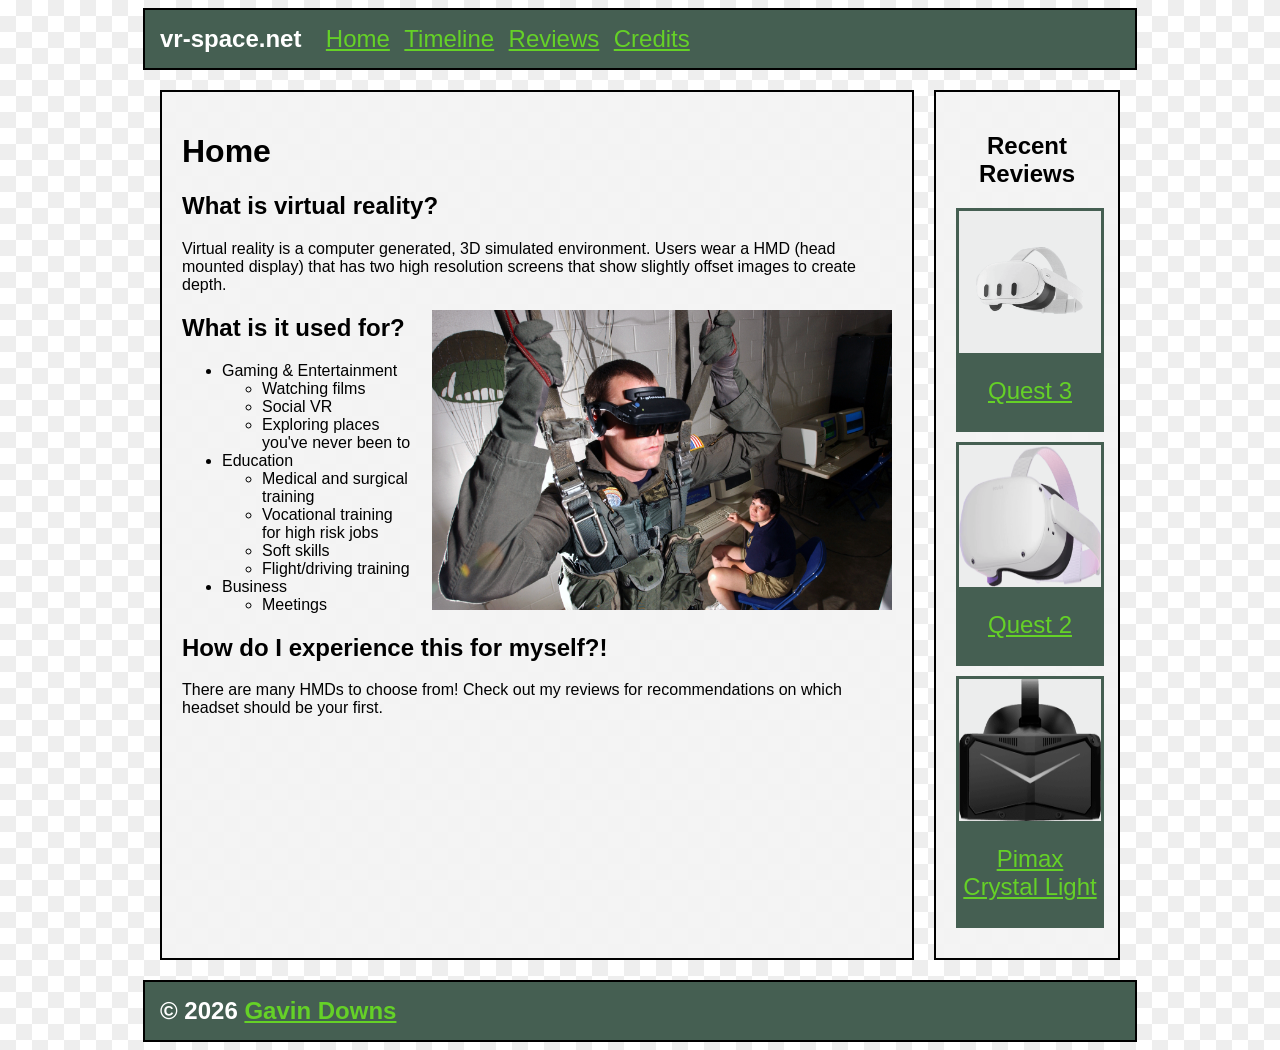
<file: index.html>
<!DOCTYPE html>
<html lang="en">

<head>
    <meta charset="UTF-8">
    <meta name="viewport" content="width=device-width, initial-scale=1.0" />
    <link rel="stylesheet" href="css/styles.css">
    <title>Home</title>
    <link rel="icon" href="media/favicons/favicon.ico" sizes="32x32">
    <link rel="icon" href="media/favicons/favicon.svg" type="image/svg+xml">
    <link rel="apple-touch-icon" href="media/favicons/apple-touch-icon.png">
</head>

<body>

    <header class="main-header">
        <h2>vr-space.net</h2>
        <nav>
            <a href="index.html">Home</a>
            <a href="timeline.html">Timeline</a>
            <a href="reviews.html">Reviews</a>
            <a href="credits.html">Credits</a>
        </nav>
    </header>

    <div class="content-container">
        <main class="main-content">
            <h1>Home</h1>
            <h2>What is virtual reality?</h2>
            <p>Virtual reality is a computer generated, 3D simulated environment. Users wear a HMD (head mounted
                display) that has two high resolution screens that show slightly offset images to create depth. </p>
            <img src="media/home/VR-Helm.jpg" class="small-img"
                alt="U.S. Soldier wearing a VR Headset in parachute gear">
            <h2>What is it used for?</h2>
            <ul>
                <li>Gaming & Entertainment
                    <ul>
                        <li>Watching films</li>
                        <li>Social VR</li>
                        <li>Exploring places you've never been to</li>
                    </ul>
                </li>

                <li>Education
                    <ul>
                        <li>Medical and surgical training</li>
                        <li>Vocational training for high risk jobs</li>
                        <li>Soft skills</li>
                        <li>Flight/driving training</li>
                    </ul>
                </li>
                <li>Business
                    <ul>
                        <li>Meetings</li>
                    </ul>
                </li>
            </ul>
            <h2>How do I experience this for myself?!</h2>
            <p>There are many HMDs to choose from! Check out my reviews for recommendations on which headset should be
                your first.</p>
        </main>

        <aside class="sidebar">
            <h2>Recent Reviews</h2>

            <a href="user-reviews/quest3.html" class="icon-link">
                <div class="sidebar-icon">
                    <img src="media/headsets/quest3.png" alt="Quest 3 Headset">
                    <p>Quest 3</p>
                </div>
            </a>

            <a href="user-reviews/quest2.html" class="icon-link">
                <div class="sidebar-icon">
                    <img src="media/headsets/quest2.png" alt="Quest 2 Headset">
                    <p>Quest 2</p>
                </div>
            </a>

            <a href="user-reviews/pimax-crystal.html" class="icon-link">
                <div class="sidebar-icon">
                    <img src="media/headsets/pimax-crystal.png" alt="Pimax Crystal Headset">
                    <p>Pimax Crystal Light</p>
                </div>
            </a>
        </aside>

    </div>

    <footer class="main-footer">
        <h2>&copy; 2026 <a href="mailto:gdowns4881@students.lcstate.edu">Gavin Downs</a></h2>
    </footer>

</body>

</html>
</file>
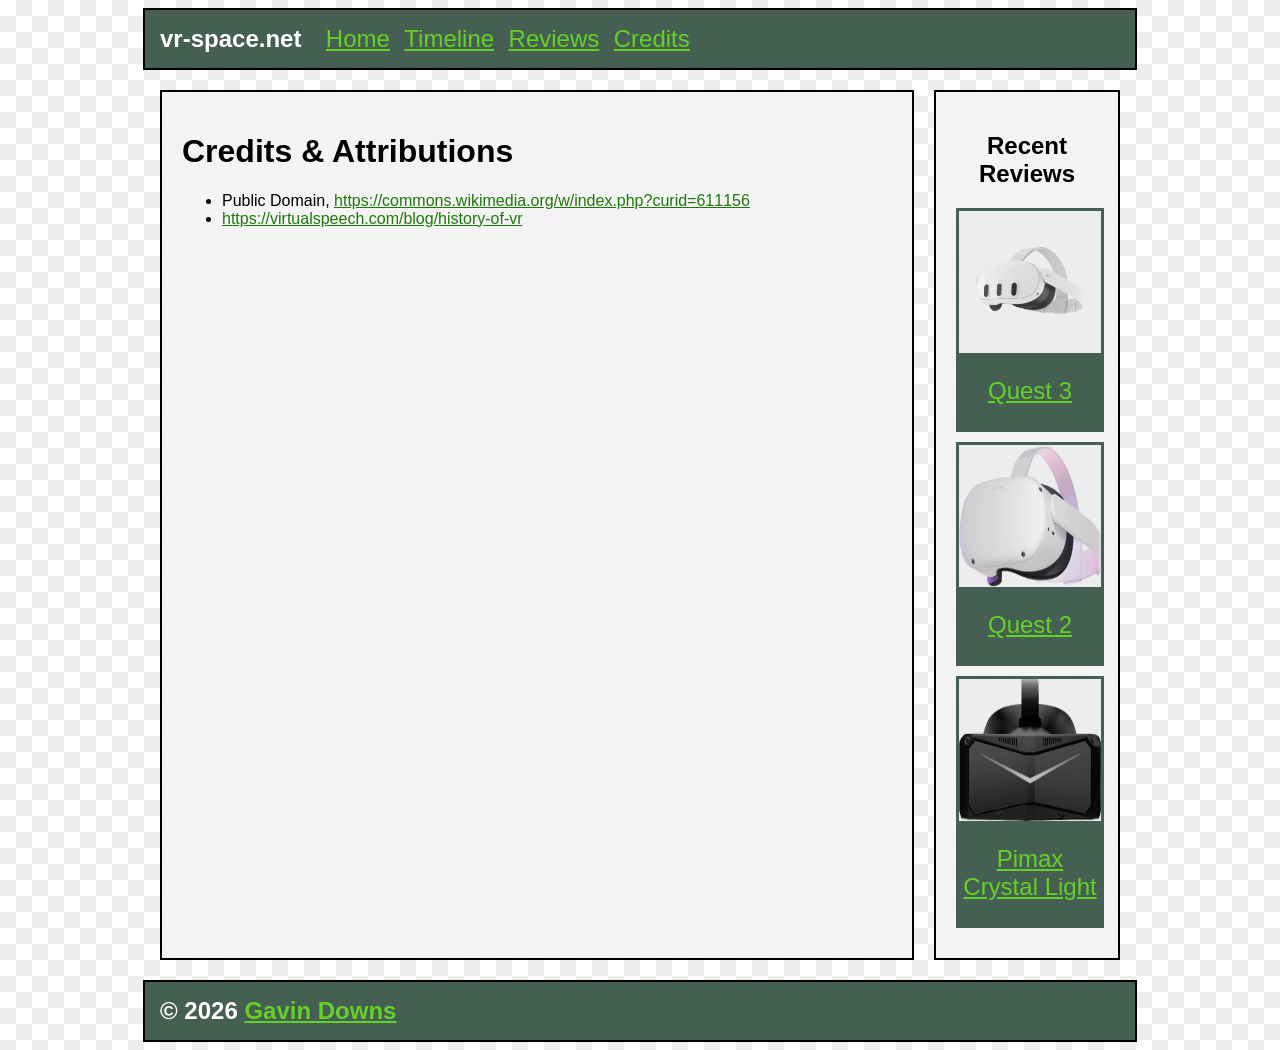
<file: credits.html>
<!DOCTYPE html>
<html lang="en">

<head>
    <meta charset="UTF-8">
    <meta name="viewport" content="width=device-width, initial-scale=1.0" />
    <link rel="stylesheet" href="css/styles.css">
    <title>Credits</title>

    <link rel="icon" href="media/favicons/favicon.ico" sizes="32x32">
    <link rel="icon" href="media/favicons/favicon.svg" type="image/svg+xml">
    <link rel="apple-touch-icon" href="media/favicons/apple-touch-icon.png">
</head>

<body>

    <header class="main-header">
        <h2>vr-space.net</h2>
        <nav>
            <a href="index.html">Home</a>
            <a href="timeline.html">Timeline</a>
            <a href="reviews.html">Reviews</a>
            <a href="credits.html">Credits</a>
        </nav>
    </header>

    <div class="content-container">
        <main class="main-content">
            <h1>Credits & Attributions</h1>
            <ul>
                <li>Public Domain, <a
                        href="https://commons.wikimedia.org/w/index.php?curid=611156">https://commons.wikimedia.org/w/index.php?curid=611156</a>
                </li>
                <li><a
                        href="https://virtualspeech.com/blog/history-of-vr">https://virtualspeech.com/blog/history-of-vr</a>
                </li>
            </ul>
        </main>

        <aside class="sidebar">
            <h2>Recent Reviews</h2>

            <a href="user-reviews/quest3.html" class="icon-link">
                <div class="sidebar-icon">
                    <img src="media/headsets/quest3.png" alt="Quest 3 Headset">
                    <p>Quest 3</p>
                </div>
            </a>

            <a href="user-reviews/quest2.html" class="icon-link">
                <div class="sidebar-icon">
                    <img src="media/headsets/quest2.png" alt="Quest 2 Headset">
                    <p>Quest 2</p>
                </div>
            </a>

            <a href="user-reviews/pimax-crystal.html" class="icon-link">
                <div class="sidebar-icon">
                    <img src="media/headsets/pimax-crystal.png" alt="Pimax Crystal Headset">
                    <p>Pimax Crystal Light</p>
                </div>
            </a>
        </aside>
    </div>

    <footer class="main-footer">
        <h2>&copy; 2026 <a href="mailto:gdowns4881@students.lcstate.edu">Gavin Downs</a></h2>
    </footer>

</body>

</html>
</file>
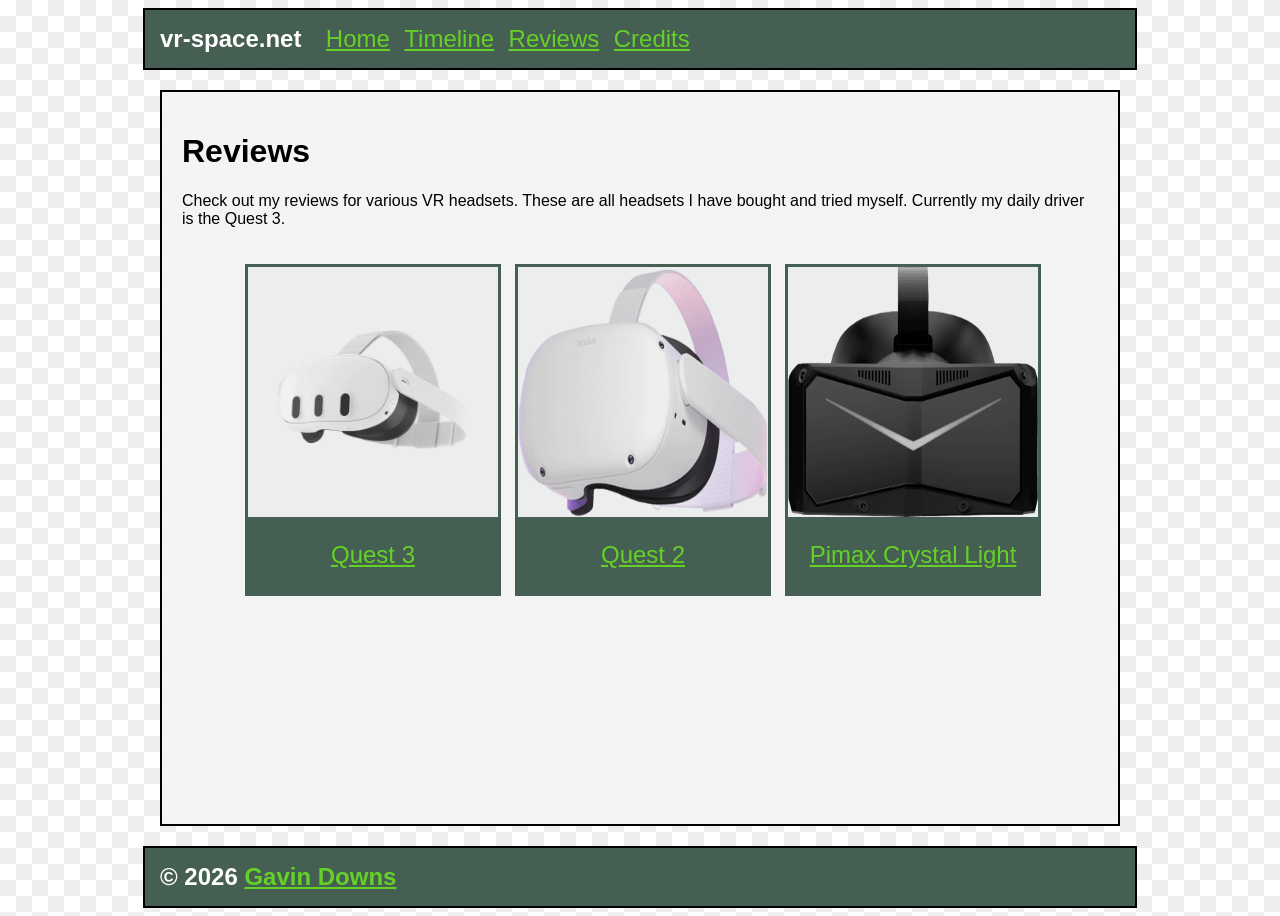
<file: reviews.html>
<!DOCTYPE html>
<html lang="en">

<head>
    <meta charset="UTF-8">
    <meta name="viewport" content="width=device-width, initial-scale=1.0" />
    <link rel="stylesheet" href="css/styles.css">
    <title>Reviews</title>

    <link rel="icon" href="media/favicons/favicon.ico" sizes="32x32">
    <link rel="icon" href="media/favicons/favicon.svg" type="image/svg+xml">
    <link rel="apple-touch-icon" href="media/favicons/apple-touch-icon.png">
</head>

<body>

    <header class="main-header">
        <h2>vr-space.net</h2>
        <nav>
            <a href="index.html">Home</a>
            <a href="timeline.html">Timeline</a>
            <a href="reviews.html">Reviews</a>
            <a href="credits.html">Credits</a>
        </nav>
    </header>

    <div class="content-container">
        <main class="main-content">
            <h1>Reviews</h1>
            <p>Check out my reviews for various VR headsets. These are all headsets I have bought and tried myself.
                Currently my daily driver is the Quest 3.</p>

            <div class="review-pane">
                <div class="review-icon">
                    <a href="user-reviews/quest3.html" class="icon-link">
                        <div class="sidebar-icon">
                            <img src="media/headsets/quest3.png" alt="Quest 3 Headset">
                            <p>Quest 3</p>
                        </div>
                    </a>
                </div>

                <div class="review-icon">
                    <a href="user-reviews/quest2.html" class="icon-link">
                        <div class="sidebar-icon">
                            <img src="media/headsets/quest2.png" alt="Quest 2 Headset">
                            <p>Quest 2</p>
                        </div>
                    </a>
                </div>

                <div class="review-icon">
                    <a href="user-reviews/pimax-crystal.html" class="icon-link">
                        <div class="sidebar-icon">
                            <img src="media/headsets/pimax-crystal.png" alt="Pimax Crystal Headset">
                            <p>Pimax Crystal Light</p>
                        </div>
                    </a>
                </div>
            </div>
        </main>
    </div>

    <footer class="main-footer">
        <h2>&copy; 2026 <a href="mailto:gdowns4881@students.lcstate.edu">Gavin Downs</a></h2>
    </footer>

</body>

</html>
</file>
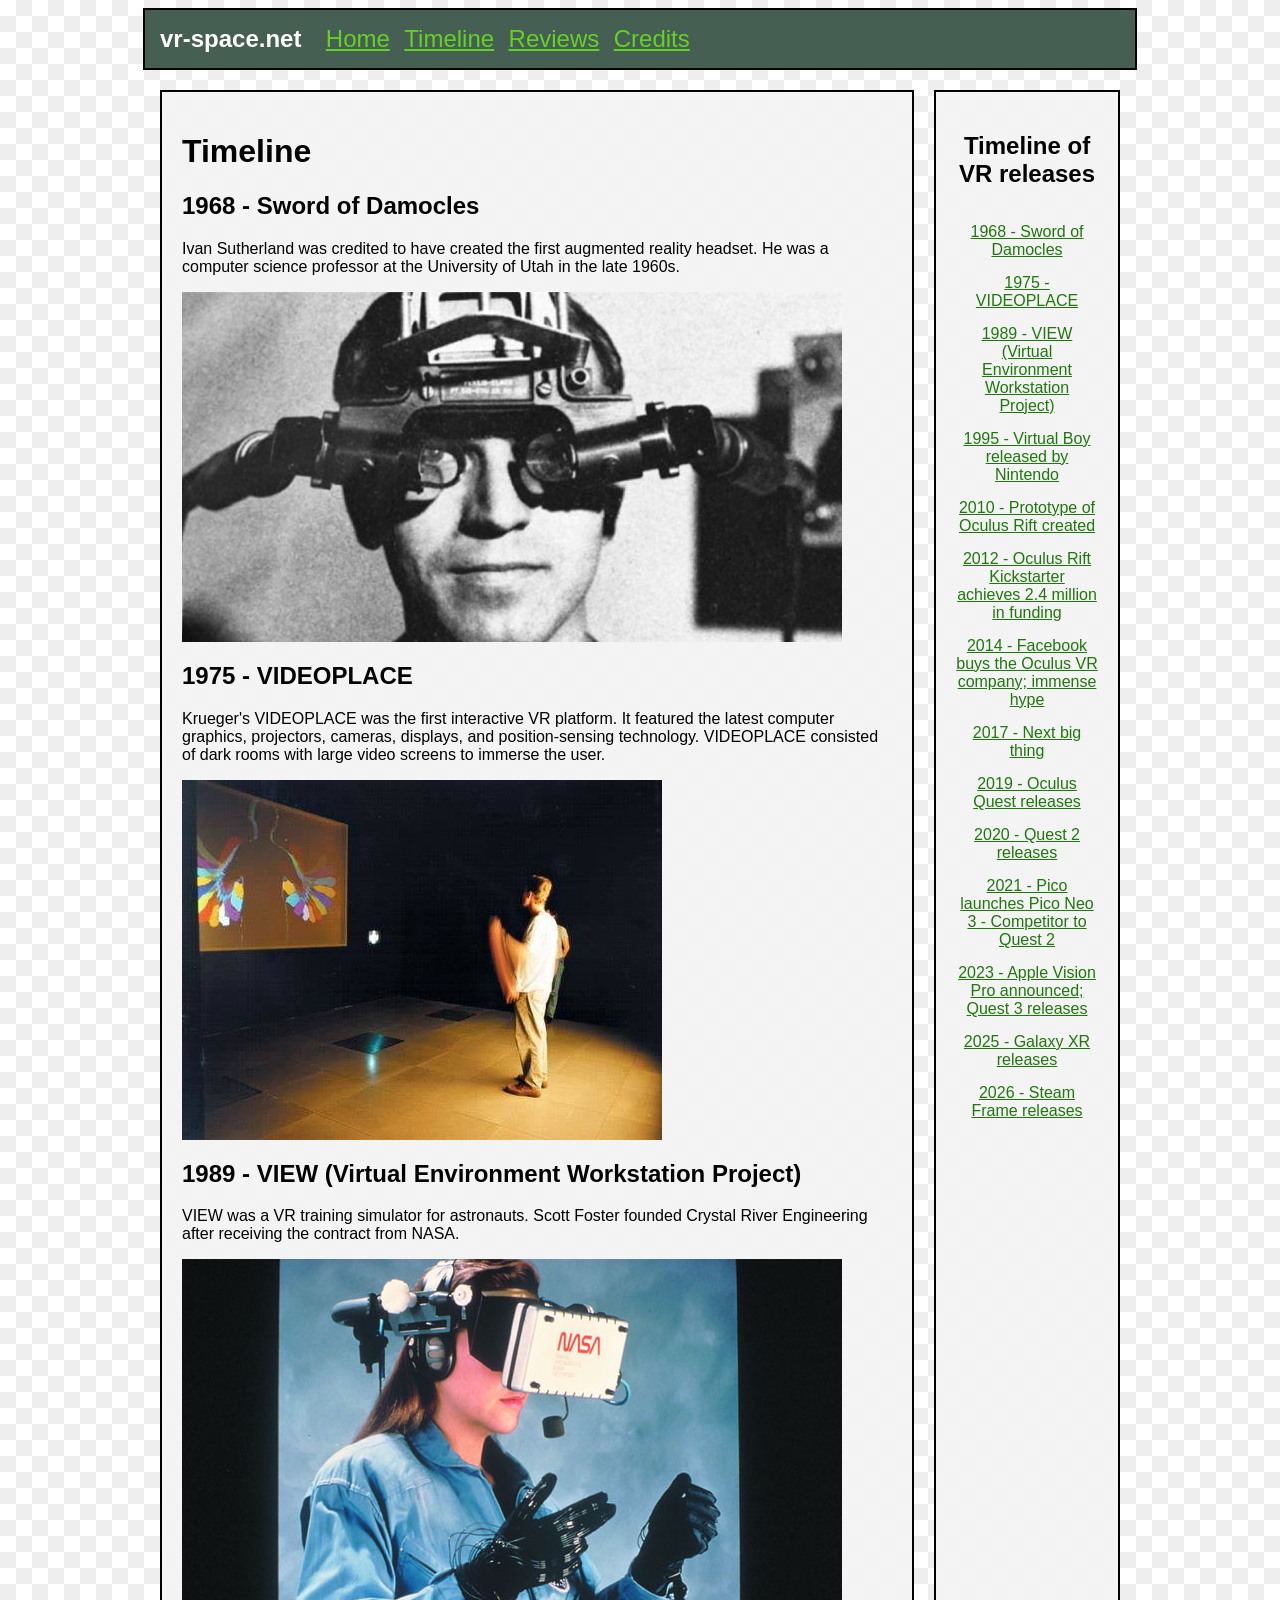
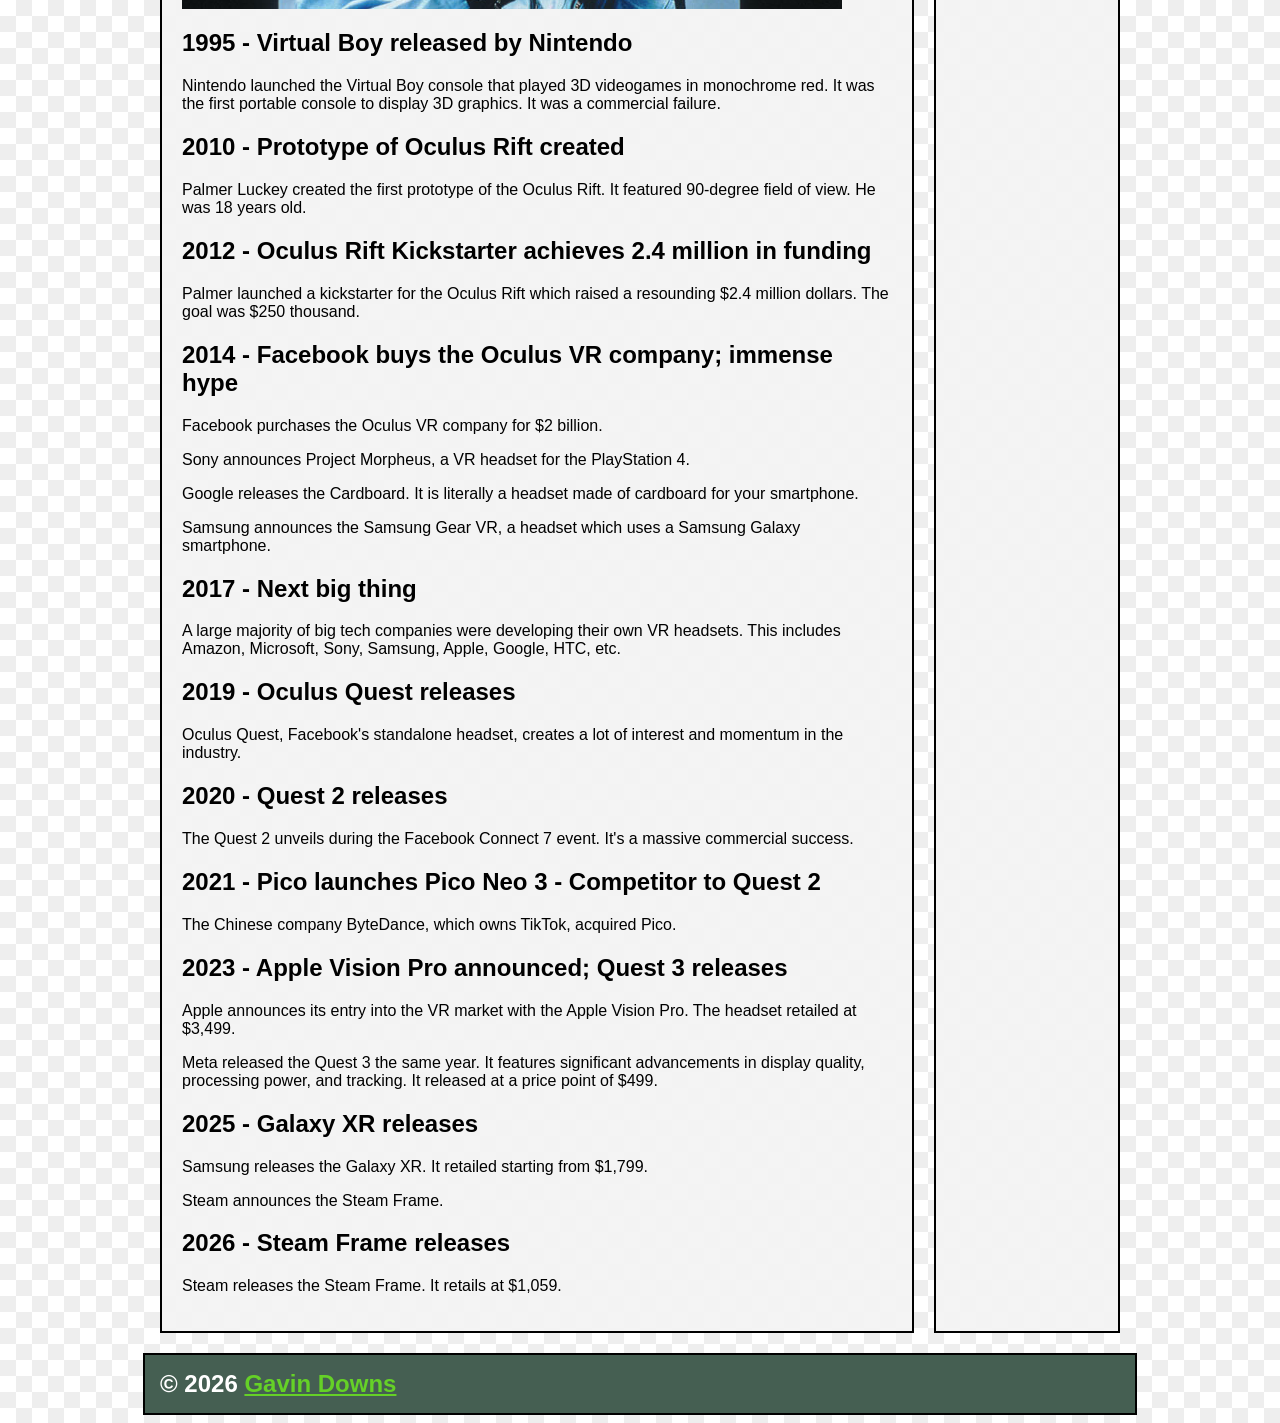
<file: timeline.html>
<!DOCTYPE html>
<html lang="en">

<head>
    <meta charset="UTF-8">
    <meta name="viewport" content="width=device-width, initial-scale=1.0" />
    <link rel="stylesheet" href="css/styles.css">
    <title>Timeline</title>

    <link rel="icon" href="media/favicons/favicon.ico" sizes="32x32">
    <link rel="icon" href="media/favicons/favicon.svg" type="image/svg+xml">
    <link rel="apple-touch-icon" href="media/favicons/apple-touch-icon.png">
</head>

<body>

    <header class="main-header">
        <h2>vr-space.net</h2>
        <nav>
            <a href="index.html">Home</a>
            <a href="timeline.html">Timeline</a>
            <a href="reviews.html">Reviews</a>
            <a href="credits.html">Credits</a>
        </nav>
    </header>

    <div class="content-container">
        <main class="main-content">
            <h1>Timeline</h1>
            <h2 id="1968">1968 - Sword of Damocles</h2>
            <p>Ivan Sutherland was credited to have created the first augmented reality headset. He was a computer
                science professor at the University of Utah in the late 1960s.</p>
            <img src="media/timeline/1968-damocles.jpg" alt="A guy looking through the lenses of a VR device.">
            <h2 id="1975">1975 - VIDEOPLACE</h2>
            <p>Krueger's VIDEOPLACE was the first interactive VR platform. It featured the latest computer graphics,
                projectors, cameras, displays, and position-sensing technology. VIDEOPLACE consisted of dark rooms with
                large video screens to immerse the user.</p>
            <img src="media/timeline/1975-flap.jpg"
                alt="Guy flapping his arms and watching the pretty colors on the screen.">
            <h2 id="1989">1989 - VIEW (Virtual Environment Workstation Project)</h2>
            <p>VIEW was a VR training simulator for astronauts. Scott Foster founded Crystal River Engineering after
                receiving the contract from NASA.</p>
            <img src="media/timeline/1989-nasa.jpg" alt="Person wearing NASA headset with tracking gloves.">
            <h2 id="1995">1995 - Virtual Boy released by Nintendo</h2>
            <p>Nintendo launched the Virtual Boy console that played 3D videogames in monochrome red. It was the first
                portable console to display 3D graphics. It was a commercial failure.</p>
            <h2 id="2010">2010 - Prototype of Oculus Rift created</h2>
            <p>Palmer Luckey created the first prototype of the Oculus Rift. It featured 90-degree field of view. He was
                18 years old.</p>
            <h2 id="2012">2012 - Oculus Rift Kickstarter achieves 2.4 million in funding</h2>
            <p>Palmer launched a kickstarter for the Oculus Rift which raised a resounding $2.4 million dollars. The
                goal was $250 thousand.</p>
            <h2 id="2014">2014 - Facebook buys the Oculus VR company; immense hype</h2>
            <p>Facebook purchases the Oculus VR company for $2 billion.</p>
            <p>Sony announces Project Morpheus, a VR headset for the PlayStation 4.</p>
            <p>Google releases the Cardboard. It is literally a headset made of cardboard for your smartphone.</p>
            <p>Samsung announces the Samsung Gear VR, a headset which uses a Samsung Galaxy smartphone.</p>
            <h2 id="2017">2017 - Next big thing</h2>
            <p>A large majority of big tech companies were developing their own VR headsets. This includes Amazon,
                Microsoft, Sony, Samsung, Apple, Google, HTC, etc.</p>
            <h2 id="2019">2019 - Oculus Quest releases</h2>
            <p>Oculus Quest, Facebook's standalone headset, creates a lot of interest and momentum in the industry.</p>
            <h2 id="2020">2020 - Quest 2 releases</h2>
            <p>The Quest 2 unveils during the Facebook Connect 7 event. It's a massive commercial success.</p>
            <h2 id="2021">2021 - Pico launches Pico Neo 3 - Competitor to Quest 2</h2>
            <p>The Chinese company ByteDance, which owns TikTok, acquired Pico.</p>
            <h2 id="2023">2023 - Apple Vision Pro announced; Quest 3 releases</h2>
            <p>Apple announces its entry into the VR market with the Apple Vision Pro. The headset retailed at $3,499.
            </p>
            <p>Meta released the Quest 3 the same year. It features significant advancements in display quality,
                processing power, and tracking. It released at a price point of $499.</p>
            <h2 id="2025">2025 - Galaxy XR releases</h2>
            <p>Samsung releases the Galaxy XR. It retailed starting from $1,799.</p>
            <p>Steam announces the Steam Frame.</p>
            <h2 id="2026">2026 - Steam Frame releases</h2>
            <p>Steam releases the Steam Frame. It retails at $1,059.</p>
        </main>

        <aside class="sidebar" id="link-container">
            <h2>Timeline of VR releases</h2>
            <a href="#1968">1968 - Sword of Damocles</a>
            <a href="#1975">1975 - VIDEOPLACE</a>
            <a href="#1989">1989 - VIEW (Virtual Environment Workstation Project)</a>
            <a href="#1995">1995 - Virtual Boy released by Nintendo</a>
            <a href="#2010">2010 - Prototype of Oculus Rift created</a>
            <a href="#2012">2012 - Oculus Rift Kickstarter achieves 2.4 million in funding</a>
            <a href="#2014">2014 - Facebook buys the Oculus VR company; immense hype</a>
            <a href="#2017">2017 - Next big thing</a>
            <a href="#2019">2019 - Oculus Quest releases</a>
            <a href="#2020">2020 - Quest 2 releases</a>
            <a href="#2021">2021 - Pico launches Pico Neo 3 - Competitor to Quest 2</a>
            <a href="#2023">2023 - Apple Vision Pro announced; Quest 3 releases</a>
            <a href="#2025">2025 - Galaxy XR releases</a>
            <a href="#2026">2026 - Steam Frame releases</a>
        </aside>
    </div>

    <footer class="main-footer">
        <h2>&copy; 2026 <a href="mailto:gdowns4881@students.lcstate.edu">Gavin Downs</a></h2>
    </footer>

</body>

</html>
</file>
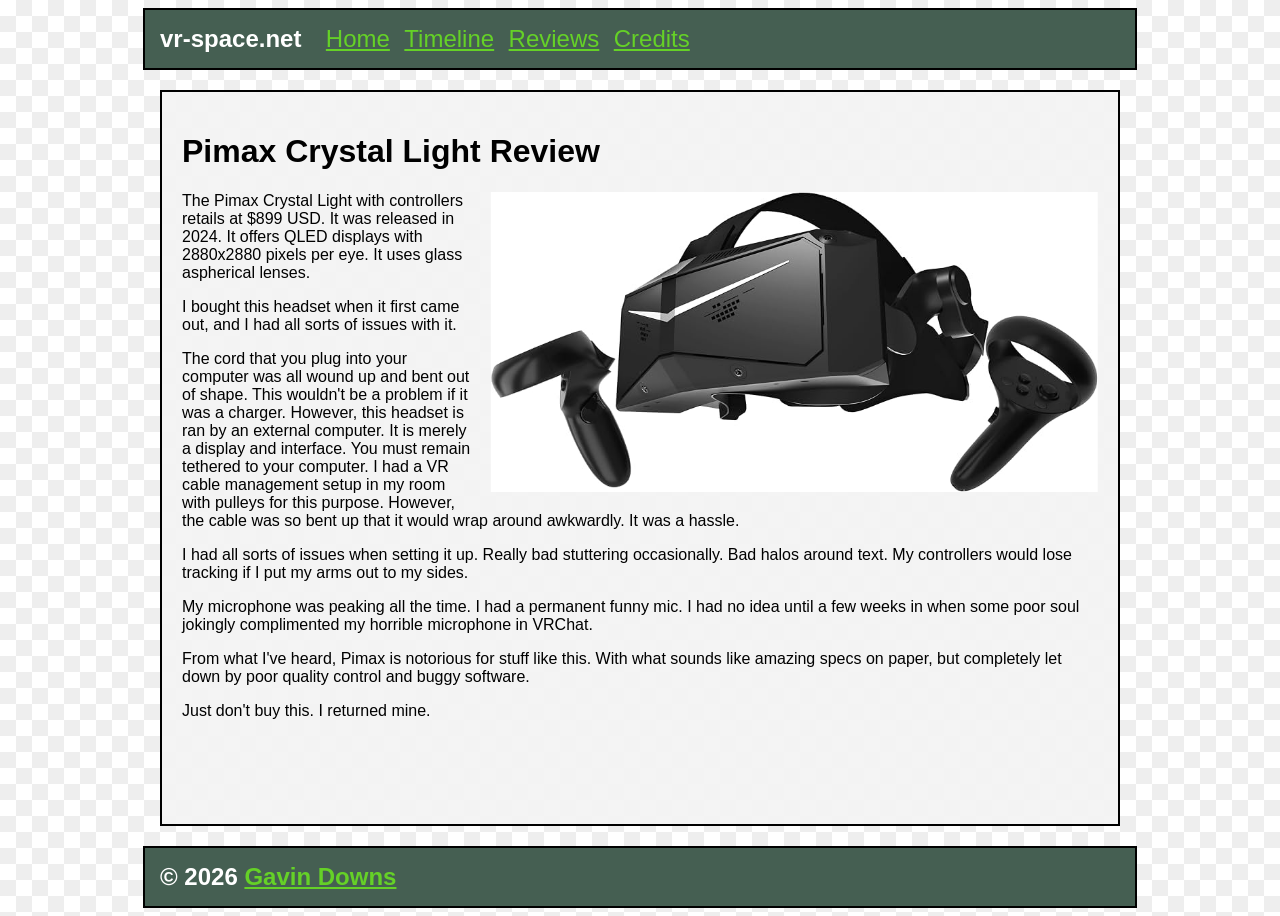
<file: user-reviews/pimax-crystal.html>
<!DOCTYPE html>
<html lang="en">

<head>
    <meta charset="UTF-8">
    <meta name="viewport" content="width=device-width, initial-scale=1.0" />
    <link rel="stylesheet" href="../css/styles.css">
    <title>Pimax Crystal Light Review</title>

    <link rel="icon" href="../media/favicons/favicon.ico" sizes="32x32">
    <link rel="icon" href="../media/favicons/favicon.svg" type="image/svg+xml">
    <link rel="apple-touch-icon" href="../media/favicons/apple-touch-icon.png">
</head>

<body>

    <header class="main-header">
        <h2>vr-space.net</h2>
        <nav>
            <a href="../index.html">Home</a>
            <a href="../timeline.html">Timeline</a>
            <a href="../reviews.html">Reviews</a>
            <a href="../credits.html">Credits</a>
        </nav>
    </header>

    <div class="content-container">
        <main class="main-content">
            <h1>Pimax Crystal Light Review</h1>
            <img src="../media/reviews/pimax-crystal-controllers.jpg" class="small-img reflect-img" alt="Pimax Crystal headset with controllers">
            <p>The Pimax Crystal Light with controllers retails at $899 USD. It was released in 2024. It offers QLED
                displays with 2880x2880 pixels per eye. It uses glass aspherical lenses.</p>
            <p>I bought this headset when it first came out, and I had all sorts of issues with it.</p>
            <p>The cord that you plug into your computer was all wound up and bent out of shape. This wouldn't be a
                problem if it was a charger. However, this headset is ran by an external computer. It is merely a
                display and interface. You must remain tethered to your computer. I had a VR cable management setup in
                my room with pulleys for this purpose. However, the cable was so bent up that it would wrap around
                awkwardly. It was a hassle.</p>
            <p>I had all sorts of issues when setting it up. Really bad stuttering occasionally. Bad halos around text.
                My controllers would lose tracking if I put my arms out to my sides.</p>
            <p>My microphone was peaking all the time. I had a permanent funny mic. I had no idea until a few weeks in
                when some poor soul jokingly complimented my horrible microphone in VRChat.</p>
            <p>From what I've heard, Pimax is notorious for stuff like this. With what sounds like amazing specs on
                paper, but completely let down by poor quality control and buggy software.</p>
            <p>Just don't buy this. I returned mine.</p>

        </main>
    </div>

    <footer class="main-footer">
        <h2>&copy; 2026 <a href="mailto:gdowns4881@students.lcstate.edu">Gavin Downs</a></h2>
    </footer>

</body>

</html>
</file>
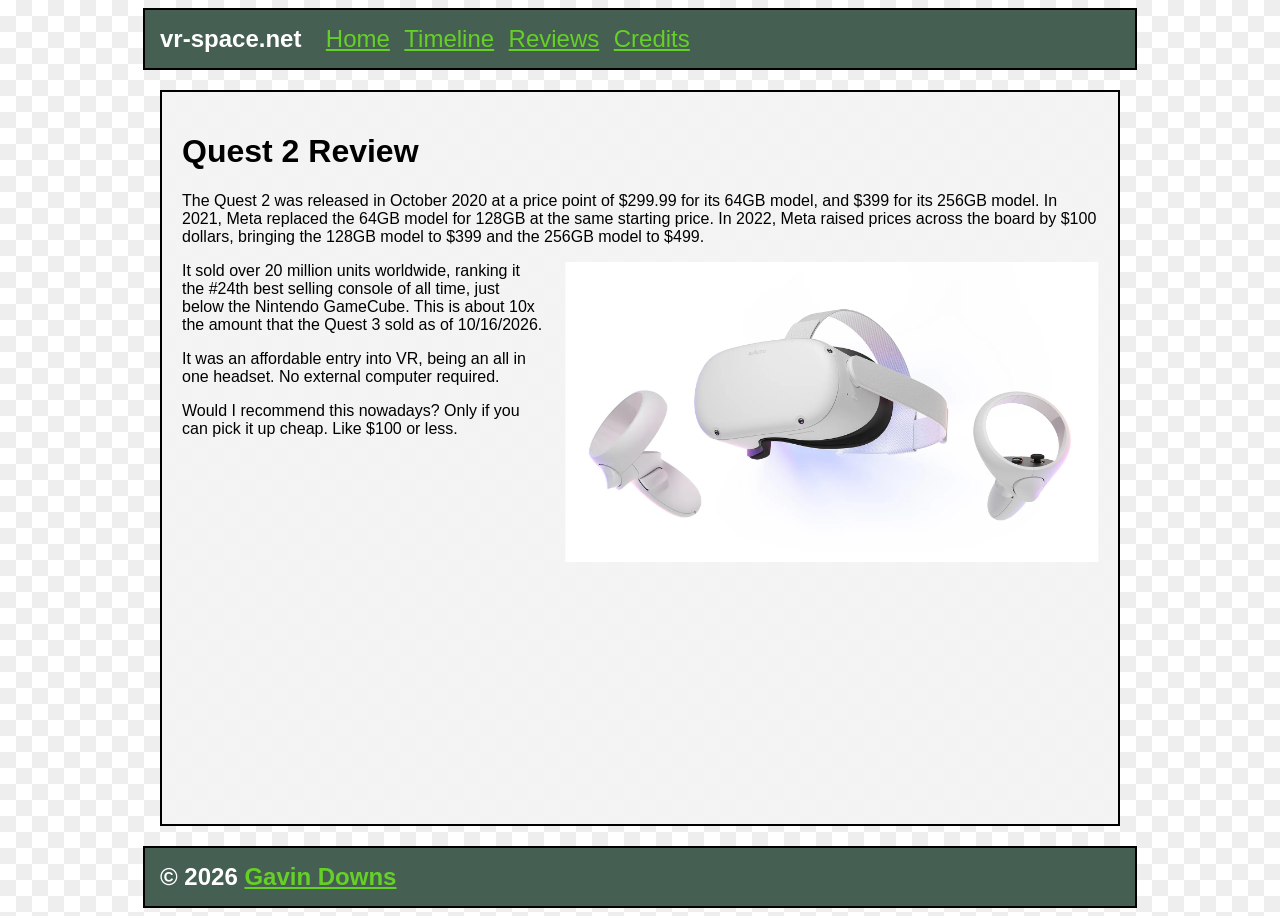
<file: user-reviews/quest2.html>
<!DOCTYPE html>
<html lang="en">

<head>
    <meta charset="UTF-8">
    <meta name="viewport" content="width=device-width, initial-scale=1.0" />
    <link rel="stylesheet" href="../css/styles.css">
    <title>Quest 2 Review</title>

    <link rel="icon" href="../media/favicons/favicon.ico" sizes="32x32">
    <link rel="icon" href="../media/favicons/favicon.svg" type="image/svg+xml">
    <link rel="apple-touch-icon" href="../media/favicons/apple-touch-icon.png">
</head>

<body>

    <header class="main-header">
        <h2>vr-space.net</h2>
        <nav>
            <a href="../index.html">Home</a>
            <a href="../timeline.html">Timeline</a>
            <a href="../reviews.html">Reviews</a>
            <a href="../credits.html">Credits</a>
        </nav>
    </header>

    <div class="content-container">
        <main class="main-content">
            <h1>Quest 2 Review</h1>
            <p>The Quest 2 was released in October 2020 at a price point of $299.99 for its 64GB model, and $399 for its
                256GB model. In 2021, Meta replaced the 64GB model for 128GB at the same starting price. In 2022, Meta
                raised prices across the board by $100 dollars, bringing the 128GB model to $399 and the 256GB model to
                $499.</p>
            <img src="../media/reviews/quest2-controllers.jpg" class="small-img reflect-img" alt="Quest 2 headset with controllers">
            <p>It sold over 20 million units worldwide, ranking it the #24th best selling console of all time, just
                below the Nintendo GameCube. This is about 10x the amount that the Quest 3 sold as of 10/16/2026.</p>
            <p>It was an affordable entry into VR, being an all in one headset. No external computer required.</p>
            <p>Would I recommend this nowadays? Only if you can pick it up cheap. Like $100 or less.</p>

        </main>
    </div>

    <footer class="main-footer">
        <h2>&copy; 2026 <a href="mailto:gdowns4881@students.lcstate.edu">Gavin Downs</a></h2>
    </footer>

</body>

</html>
</file>
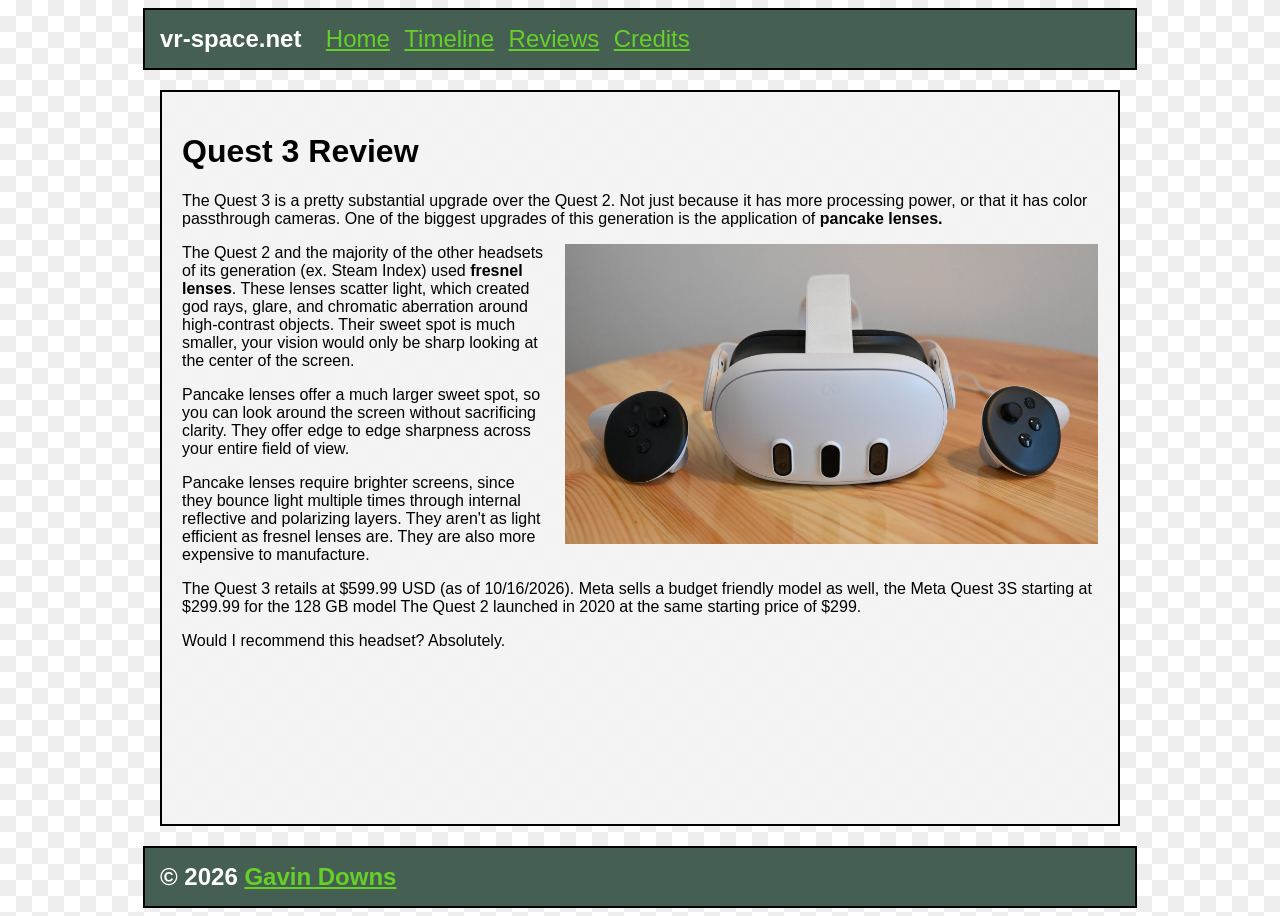
<file: user-reviews/quest3.html>
<!DOCTYPE html>
<html lang="en">

<head>
    <meta charset="UTF-8">
    <meta name="viewport" content="width=device-width, initial-scale=1.0" />
    <link rel="stylesheet" href="../css/styles.css">
    <title>Quest 3 Review</title>

    <link rel="icon" href="../media/favicons/favicon.ico" sizes="32x32">
    <link rel="icon" href="../media/favicons/favicon.svg" type="image/svg+xml">
    <link rel="apple-touch-icon" href="../media/favicons/apple-touch-icon.png">
</head>

<body>

    <header class="main-header">
        <h2>vr-space.net</h2>
        <nav>
            <a href="../index.html">Home</a>
            <a href="../timeline.html">Timeline</a>
            <a href="../reviews.html">Reviews</a>
            <a href="../credits.html">Credits</a>
        </nav>
    </header>

    <div class="content-container">
        <main class="main-content">
            <h1>Quest 3 Review</h1>
            <p>The Quest 3 is a pretty substantial upgrade over the Quest 2. Not just because it has more processing
                power, or that it has color passthrough cameras. One of the biggest upgrades of this generation is the
                application of <strong>pancake lenses.</strong></p>
            <img src="../media/reviews/quest3-controllers.jpg" class="small-img" alt="Quest 3 headset with controllers">
            <p>The Quest 2 and the majority of the other headsets of its generation (ex. Steam Index) used
                <strong>fresnel lenses</strong>. These lenses scatter light, which created god rays, glare, and
                chromatic aberration around high-contrast objects. Their sweet spot is much smaller, your vision would
                only be sharp looking at the center of the screen.</p>
            <p>Pancake lenses offer a much larger sweet spot, so you can look around the screen without sacrificing
                clarity. They offer edge to edge sharpness across your entire field of view.</p>
            <p>Pancake lenses require brighter screens, since they bounce light multiple times through internal
                reflective and polarizing layers. They aren't as light efficient as fresnel lenses are. They are also
                more expensive to manufacture.</p>
            <p>The Quest 3 retails at $599.99 USD (as of 10/16/2026). Meta sells a budget friendly model as well, the
                Meta Quest 3S starting at $299.99 for the 128 GB model The Quest 2 launched in 2020 at the same starting
                price of $299.</p>
            <p>Would I recommend this headset? Absolutely.</p>

        </main>
    </div>

    <footer class="main-footer">
        <h2>&copy; 2026 <a href="mailto:gdowns4881@students.lcstate.edu">Gavin Downs</a></h2>
    </footer>

</body>

</html>
</file>
<file: css/styles.css>
/* === GLOBAL STYLES === */
html {
    background-image: url("../media/background/whitetile.png");
    background-repeat: repeat;
    font-family: 'Trebuchet MS', Arial, sans-serif;
}

body {
    display: flex;
    flex-direction: column;
    align-items: center;
    min-height: 100vh;
}

a {
    color: rgb(30, 120, 12);
}

a:hover {
    color: rgb(12, 65, 16);
}

a:active {
    color: rgb(12, 65, 16);
}


/* Header */
.main-header {
    background-color: rgb(69, 95, 82);
    color: White;
    padding: 15px;

    text-align: left;
    border: 2px solid black;

    width: 75vw;

    h2 {
        display: inline;
        margin-right: 20px;
    }

    a {
        font-size: 1.5em;
        margin-right: 10px;
        color: rgb(101, 209, 39);
    }

    nav {
        display: inline;
    }

    a:hover {
        color: rgb(150, 235, 100);
    }

    a:active {
        color: rgb(150, 235, 100);
    }

}

/* Footer */
.main-footer {
    background-color: rgb(69, 95, 82);
    color: white;
    padding: 15px;

    text-align: left;
    border: 2px solid black;

    width: 75vw;

    h2 {
        display: inline;
        margin-right: 20px;
    }

    a {
        color: rgb(101, 209, 39);
    }

    a:hover {
        color: rgb(150, 235, 100);
    }

    a:active {
        color: rgb(150, 235, 100);
    }

}

.content-container {
    display: flex;
    flex-direction: row;
    flex: 1;
    gap: 20px;
    padding: 20px;
    width: 75vw;
}

.main-content {
    flex: 3;
    background-color: #f4f4f4f4;
    padding: 20px;
    border: 2px solid black;

    img {
        max-width: 100%;
        height: auto;
        display: block;
    }
}

.sidebar {
    flex: 0.6;
    padding: 20px;
    background-color: #f4f4f4f4;

    border: 2px solid black;
    text-align: center;
}

/* Container for headset review icon and text */
.sidebar-icon {
    display: flex;
    flex-direction: column;
    align-items: center;

    width: 100%;
    aspect-ratio: 1 / 1;
    background-color: rgb(69, 95, 82);
    margin-bottom: 10px;

    border: 3px solid rgb(69, 95, 82);

    img {
        width: 100%;
        aspect-ratio: 1 / 1;
        background-color: #f4f4f4f4;
        flex: 4;
    }
}

.icon-link {
    text-align: center;
    font-size: 1.5rem;
    color: rgb(101, 209, 39);
}

.icon-link:hover {
    color: rgb(150, 235, 100);
}

.icon-link:active {
    color: rgb(150, 235, 100);
}

/* === REVIEW PAGE STYLES === */

/* Contains headset review links running horizontally */
.review-pane {
    display: flex;
    flex-direction: row;
    align-items: center;

    padding: 20px;
    background-color: #f4f4f4f4;

    gap: 20px;
    justify-content: center;

    flex-wrap: wrap;
}

.review-icon {
    width: 250px;
}

/* === TIMELINE PAGE STYLES === */

#link-container {
    display: flex;
    gap: 15px;
    flex-direction: column;
    align-items: center;
}

/* === FLEXIBLE STYLES === */

.small-img {
    /* It also wraps text! */
    max-width: 300px;
    max-height: 300px;
    margin-left: 20px;
    margin-bottom: 10px;
    width: auto;
    height: auto;

    float: right;

}

.reflect-img {
    transform: scaleX(-1);
}

/* === FLEXIBLE STYLES BASED ON SCREEN WIDTH === */

@media screen and (max-width: 1250px) {
    .main-content h1, .main-content h2 {
        clear: both;
    }

    .small-img {
        float: none;
        margin: 20px auto;
    }
}

@media screen and (max-width: 600px) {
    /* Order by columns for phones */
    .content-container {
        flex-direction: column;
    }

    /* Display the container of links first */
    #link-container {
        order: -1;
    }

}
</file>
